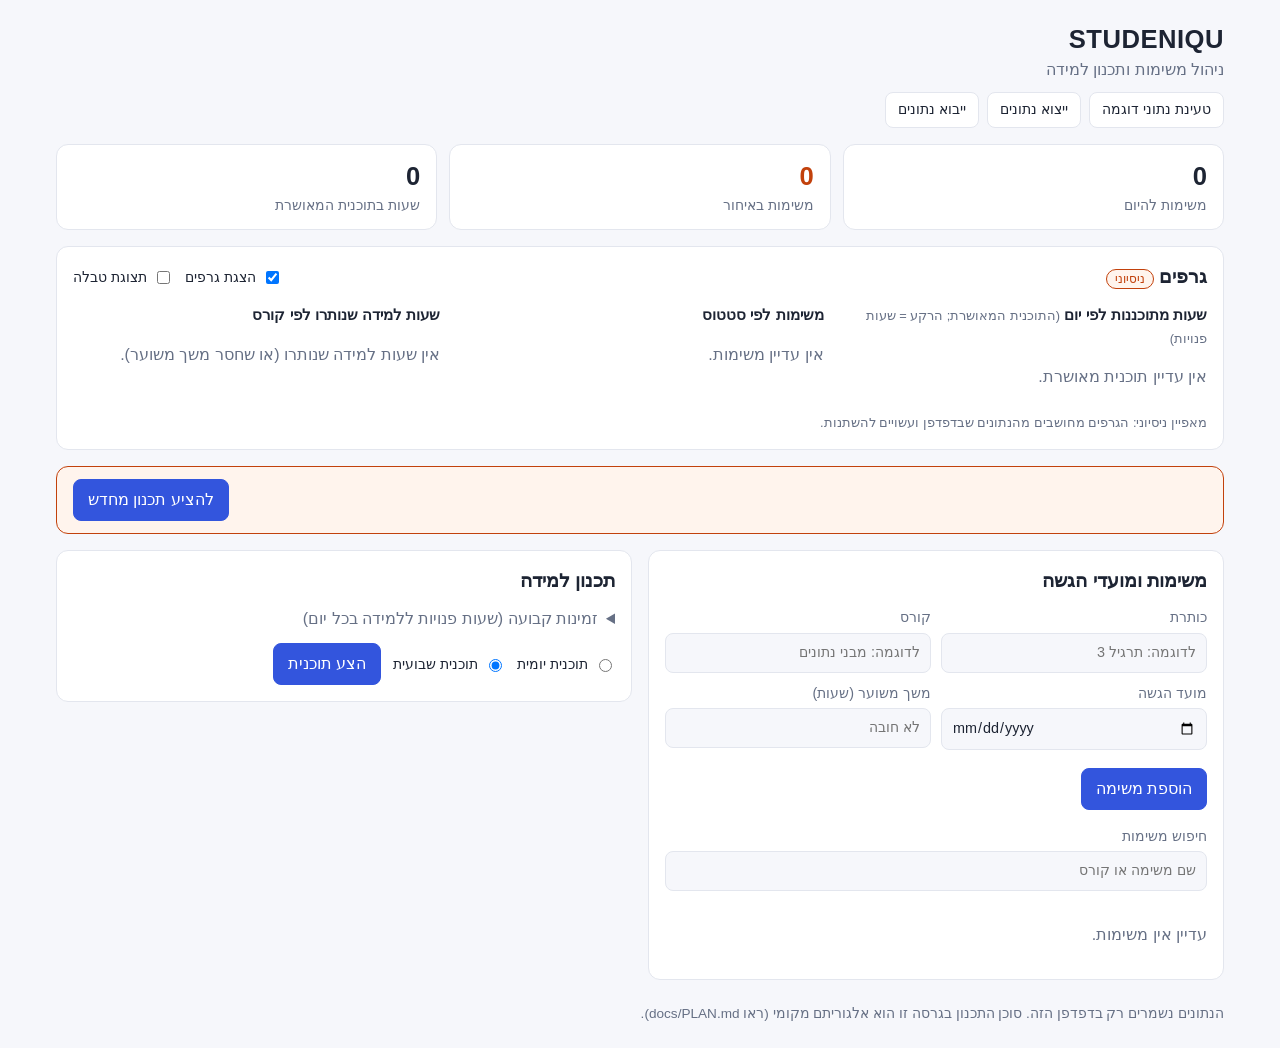
<file: index.html>
<!doctype html>
<html lang="he" dir="rtl">
<head>
  <meta charset="utf-8">
  <meta name="viewport" content="width=device-width, initial-scale=1">
  <title>STUDENIQU</title>
  <link rel="stylesheet" href="css/style.css">
</head>
<body>
  <header class="topbar">
    <h1>STUDENIQU</h1>
    <p class="tagline">ניהול משימות ותכנון למידה</p>
    <div class="toolbar" aria-label="נתונים">
      <button type="button" id="sample-btn" class="btn">טעינת נתוני דוגמה</button>
      <button type="button" id="export-btn" class="btn">ייצוא נתונים</button>
      <button type="button" id="import-btn" class="btn">ייבוא נתונים</button>
      <input type="file" id="import-file" accept=".json,application/json" hidden>
      <span id="data-msg" class="muted" role="status"></span>
    </div>
  </header>

  <main>
    <section class="summary" aria-label="סיכום">
      <div class="stat"><span class="stat-num" id="stat-today">0</span><span class="stat-label">משימות להיום</span></div>
      <div class="stat warn"><span class="stat-num" id="stat-overdue">0</span><span class="stat-label">משימות באיחור</span></div>
      <div class="stat"><span class="stat-num" id="stat-hours">0</span><span class="stat-label">שעות בתוכנית המאושרת</span></div>
    </section>

    <section class="card charts-card" aria-labelledby="charts-title">
      <div class="charts-head">
        <h2 id="charts-title">גרפים <span class="badge experimental">ניסיוני</span></h2>
        <div class="charts-controls">
          <label class="inline"><input type="checkbox" id="charts-toggle" checked> הצגת גרפים</label>
          <label class="inline"><input type="checkbox" id="charts-table"> תצוגת טבלה</label>
        </div>
      </div>
      <div id="charts-body" class="charts-grid">
        <figure class="chart">
          <figcaption>שעות מתוכננות לפי יום <span class="muted">(התוכנית המאושרת; הרקע = שעות פנויות)</span></figcaption>
          <div id="chart-hours"></div>
        </figure>
        <figure class="chart">
          <figcaption>משימות לפי סטטוס</figcaption>
          <div id="chart-status"></div>
        </figure>
        <figure class="chart">
          <figcaption>שעות למידה שנותרו לפי קורס</figcaption>
          <div id="chart-course"></div>
        </figure>
      </div>
      <p class="muted small">מאפיין ניסיוני: הגרפים מחושבים מהנתונים שבדפדפן ועשויים להשתנות.</p>
    </section>

    <div id="replan-banner" class="banner" hidden>
      <span id="replan-text"></span>
      <button type="button" id="replan-btn" class="btn primary">להציע תכנון מחדש</button>
    </div>

    <div class="grid">
      <!-- Tasks -->
      <section class="card" aria-labelledby="tasks-title">
        <h2 id="tasks-title">משימות ומועדי הגשה</h2>
        <form id="task-form" class="task-form" autocomplete="off">
          <input type="hidden" id="task-id">
          <label>כותרת<input id="task-title" required maxlength="120" placeholder="לדוגמה: תרגיל 3"></label>
          <label>קורס<input id="task-course" maxlength="80" placeholder="לדוגמה: מבני נתונים"></label>
          <label>מועד הגשה<input id="task-due" type="date" required></label>
          <label>משך משוער (שעות)<input id="task-hours" type="number" min="0" max="200" step="0.5" placeholder="לא חובה"></label>
          <div class="form-actions">
            <button type="submit" class="btn primary" id="task-submit">הוספת משימה</button>
            <button type="button" class="btn" id="task-cancel" hidden>ביטול עריכה</button>
          </div>
        </form>
        <label class="task-search">חיפוש משימות
          <input id="task-search" type="search" maxlength="80" placeholder="שם משימה או קורס">
        </label>
        <ul id="task-list" class="task-list"></ul>
        <p id="task-empty" class="muted">עדיין אין משימות.</p>
        <p id="task-no-results" class="muted" hidden>לא נמצאו משימות שמתאימות לחיפוש.</p>
      </section>

      <!-- Planner -->
      <section class="card" aria-labelledby="plan-title">
        <h2 id="plan-title">תכנון למידה</h2>

        <details class="availability">
          <summary>זמינות קבועה (שעות פנויות ללמידה בכל יום)</summary>
          <div id="availability" class="avail-grid"></div>
        </details>

        <div class="plan-controls">
          <label class="inline"><input type="radio" name="mode" value="day"> תוכנית יומית</label>
          <label class="inline"><input type="radio" name="mode" value="week" checked> תוכנית שבועית</label>
          <button type="button" id="propose-btn" class="btn primary">הצע תוכנית</button>
        </div>

        <div id="draft" hidden>
          <h3>הצעה לאישור <span class="badge">טיוטה, לא נשמרה</span></h3>
          <div id="draft-notes"></div>
          <div id="draft-days" class="days"></div>

          <div class="chat">
            <div id="chat-log" class="chat-log" aria-live="polite"></div>
            <form id="chat-form" class="chat-form" autocomplete="off">
              <input id="chat-input" placeholder='לדוגמה: "בלי יום שישי"' aria-label="בקשת שינוי">
              <button type="submit" class="btn">שליחה</button>
            </form>
          </div>

          <div class="form-actions">
            <button type="button" id="approve-btn" class="btn primary">אישור ושמירה</button>
            <button type="button" id="reject-btn" class="btn">דחייה</button>
          </div>
        </div>

        <div id="approved" hidden>
          <h3>התוכנית המאושרת <span class="muted" id="approved-meta"></span></h3>
          <div id="approved-days" class="days"></div>
        </div>
      </section>
    </div>
  </main>

  <footer class="footer muted">
    הנתונים נשמרים רק בדפדפן הזה. סוכן התכנון בגרסה זו הוא אלגוריתם מקומי (ראו docs/PLAN.md).
  </footer>

  <script src="js/planner.js"></script>
  <script src="js/chat.js"></script>
  <script src="js/data.js"></script>
  <script src="js/search.js"></script>
  <script src="data/sample-data.js"></script>
  <script src="js/charts.js"></script>
  <script src="js/app.js"></script>
</body>
</html>
</file>
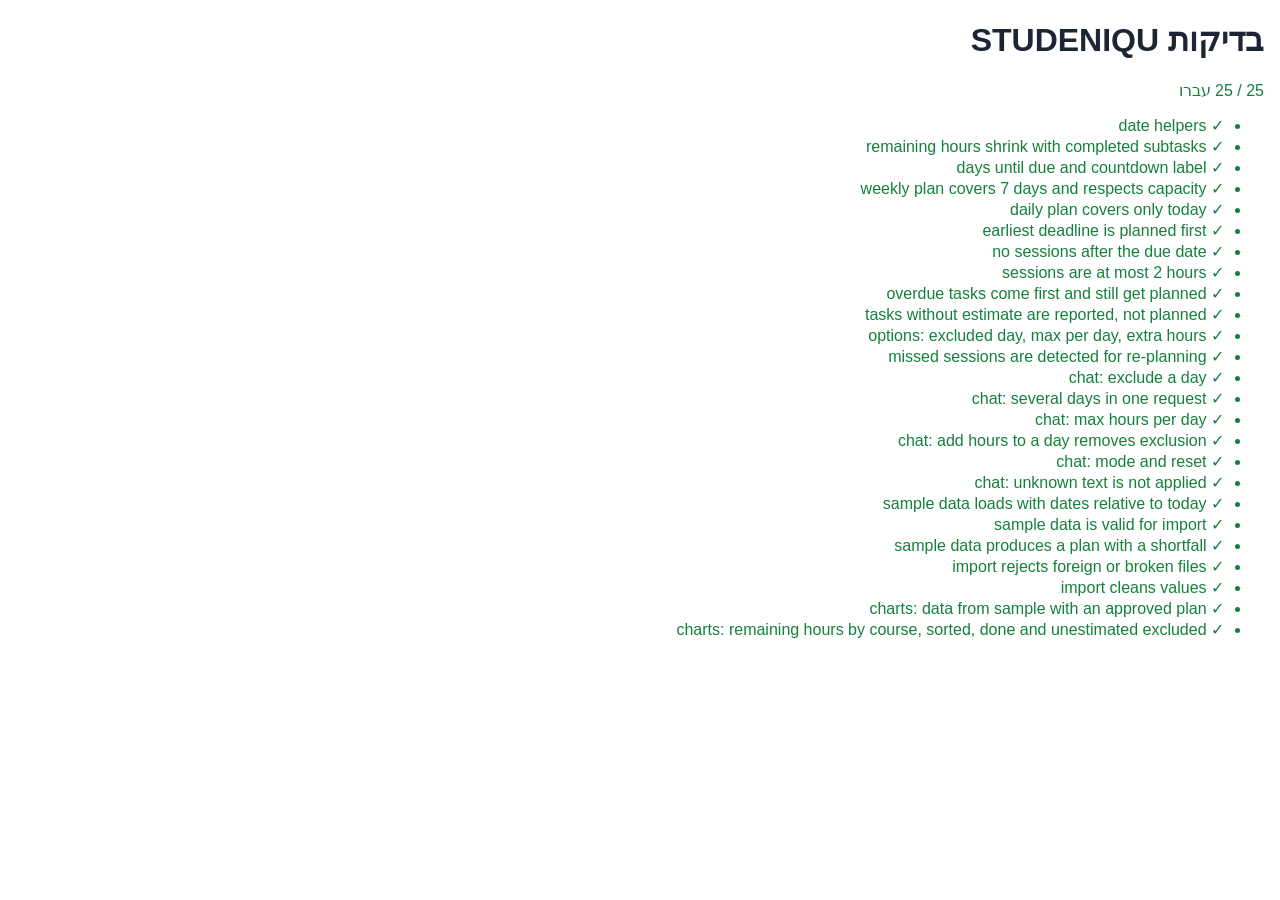
<file: tests/tests.html>
<!doctype html>
<html lang="he" dir="rtl">
<head>
  <meta charset="utf-8">
  <meta name="viewport" content="width=device-width, initial-scale=1">
  <title>STUDENIQU Tests</title>
  <style>
    body { font-family: "Segoe UI", Arial, sans-serif; margin: 16px; background: #fff; color: #1d2433; }
    .pass { color: #15803d; } .fail { color: #b91c1c; font-weight: 600; }
    li { margin: 2px 0; }
  </style>
</head>
<body>
  <h1>בדיקות STUDENIQU</h1>
  <p id="summary"></p>
  <ul id="results"></ul>
  <script src="../js/planner.js"></script>
  <script src="../js/chat.js"></script>
  <script src="../js/data.js"></script>
  <script src="../js/search.js"></script>
  <script src="../data/sample-data.js"></script>
  <script src="../js/charts.js"></script>
  <script src="planner.test.js"></script>
</body>
</html>
</file>
<file: css/style.css>
:root {
  --bg: #f6f7fb;
  --card: #ffffff;
  --text: #1d2433;
  --muted: #667085;
  --border: #e3e6ee;
  --primary: #3355dd;
  --primary-text: #ffffff;
  --warn: #c2410c;
  --warn-bg: #fff4ed;
  --ok: #15803d;
  --chip: #eef1fb;
}

@media (prefers-color-scheme: dark) {
  :root {
    --bg: #11141b;
    --card: #1a1f2a;
    --text: #e6e9f0;
    --muted: #98a2b3;
    --border: #2b3240;
    --primary: #6d8bff;
    --primary-text: #0b0e14;
    --warn: #fb923c;
    --warn-bg: #2a1d14;
    --ok: #4ade80;
    --chip: #232a38;
  }
}

* { box-sizing: border-box; }

body {
  margin: 0;
  font-family: "Segoe UI", Arial, sans-serif;
  background: var(--bg);
  color: var(--text);
  line-height: 1.5;
}

.topbar { padding: 20px 16px 8px; max-width: 1200px; margin: 0 auto; }
.topbar h1 { margin: 0; font-size: 1.6rem; letter-spacing: .5px; }
.tagline { margin: 0; color: var(--muted); }
.toolbar { display: flex; gap: 8px; align-items: center; flex-wrap: wrap; margin-top: 10px; }
.toolbar .btn { font-size: .9rem; padding: 6px 12px; }

main { max-width: 1200px; margin: 0 auto; padding: 8px 16px 24px; }

.summary { display: grid; grid-template-columns: repeat(3, 1fr); gap: 12px; margin-bottom: 16px; }
.stat { background: var(--card); border: 1px solid var(--border); border-radius: 12px; padding: 12px 16px; display: flex; flex-direction: column; }
.stat-num { font-size: 1.6rem; font-weight: 700; }
.stat-label { color: var(--muted); font-size: .9rem; }
.stat.warn .stat-num { color: var(--warn); }

.banner { display: flex; gap: 12px; align-items: center; justify-content: space-between; flex-wrap: wrap;
  background: var(--warn-bg); border: 1px solid var(--warn); border-radius: 12px; padding: 12px 16px; margin-bottom: 16px; }

.grid { display: grid; grid-template-columns: 1fr 1fr; gap: 16px; align-items: start; }
.card { background: var(--card); border: 1px solid var(--border); border-radius: 12px; padding: 16px; min-width: 0; }
.card h2 { margin: 0 0 12px; font-size: 1.2rem; }
.card h3 { margin: 16px 0 8px; font-size: 1.05rem; }

label { display: flex; flex-direction: column; gap: 4px; font-size: .9rem; color: var(--muted); }
label.inline { flex-direction: row; align-items: center; gap: 6px; color: var(--text); }
input { font: inherit; color: var(--text); background: var(--bg); border: 1px solid var(--border); border-radius: 8px; padding: 8px 10px; min-width: 0; }
input:focus { outline: 2px solid var(--primary); outline-offset: 1px; }

.task-form { display: grid; grid-template-columns: 1fr 1fr; gap: 10px; }
.form-actions { display: flex; gap: 8px; grid-column: 1 / -1; margin-top: 8px; flex-wrap: wrap; }

.btn { font: inherit; border: 1px solid var(--border); background: var(--card); color: var(--text); border-radius: 8px; padding: 8px 14px; cursor: pointer; }
.btn:hover { border-color: var(--primary); }
.btn.primary { background: var(--primary); color: var(--primary-text); border-color: var(--primary); }
.btn.small { padding: 2px 8px; font-size: .85rem; }
.btn.danger { color: var(--warn); }

.muted { color: var(--muted); }
.badge { font-size: .75rem; background: var(--chip); color: var(--muted); border-radius: 999px; padding: 2px 8px; font-weight: 400; }

.task-search { margin-top: 16px; }
.task-list { list-style: none; padding: 0; margin: 16px 0 0; display: flex; flex-direction: column; gap: 10px; }
.task { border: 1px solid var(--border); border-radius: 10px; padding: 10px 12px; }
.task.overdue { border-color: var(--warn); background: var(--warn-bg); }
.task.done .task-title { text-decoration: line-through; color: var(--muted); }
.task-head { display: flex; justify-content: space-between; gap: 8px; align-items: flex-start; flex-wrap: wrap; }
.task-title { font-weight: 600; }
.task-meta { font-size: .85rem; color: var(--muted); }
.task-meta .late { color: var(--warn); font-weight: 600; }
.task-meta .soon { color: var(--text); font-weight: 600; }
.task-actions { display: flex; gap: 6px; align-items: center; flex-wrap: wrap; }
.task-actions select { font: inherit; font-size: .85rem; color: var(--text); background: var(--bg); border: 1px solid var(--border); border-radius: 6px; padding: 2px 6px; }
.subtasks { list-style: none; padding: 0; margin: 8px 0 0; }
.subtasks li { display: flex; align-items: center; gap: 6px; font-size: .9rem; }
.subtasks li.done span { text-decoration: line-through; color: var(--muted); }
.sub-form { display: flex; gap: 6px; margin-top: 6px; }
.sub-form input { flex: 1; padding: 4px 8px; font-size: .9rem; }

.availability { margin-bottom: 12px; }
.availability summary { cursor: pointer; color: var(--muted); }
.avail-grid { display: grid; grid-template-columns: repeat(7, 1fr); gap: 6px; margin-top: 8px; }
.avail-grid label { align-items: center; text-align: center; }
.avail-grid input { width: 100%; text-align: center; }

.plan-controls { display: flex; gap: 12px; align-items: center; flex-wrap: wrap; }

.days { display: flex; flex-direction: column; gap: 8px; }
.day { border: 1px solid var(--border); border-radius: 10px; padding: 8px 12px; }
.day-head { display: flex; justify-content: space-between; font-weight: 600; }
.day-head .muted { font-weight: 400; font-size: .85rem; }
.session { display: flex; justify-content: space-between; gap: 8px; font-size: .9rem; padding: 2px 0; }
.note { border-radius: 10px; padding: 8px 12px; margin: 8px 0; font-size: .9rem; }
.note.warn { background: var(--warn-bg); border: 1px solid var(--warn); }
.note.info { background: var(--chip); }
.note ul { margin: 4px 0; padding-inline-start: 20px; }

.chat { margin-top: 12px; border-top: 1px solid var(--border); padding-top: 12px; }
.chat-log { display: flex; flex-direction: column; gap: 6px; max-height: 220px; overflow-y: auto; margin-bottom: 8px; }
.msg { padding: 6px 10px; border-radius: 10px; max-width: 90%; white-space: pre-line; font-size: .9rem; }
.msg.user { align-self: flex-start; background: var(--primary); color: var(--primary-text); }
.msg.bot { align-self: flex-end; background: var(--chip); }
.chat-form { display: flex; gap: 8px; }
.chat-form input { flex: 1; }

/* ---------- charts (experimental) ---------- */
:root {
  --series-1: #2a78d6;
  --chart-grid: #e1e0d9;
  --chart-axis: #c3c2b7;
  --chart-muted: #898781;
  --chart-capacity: #eef1fb;
}
@media (prefers-color-scheme: dark) {
  :root {
    --series-1: #3987e5;
    --chart-grid: #2c2c2a;
    --chart-axis: #383835;
    --chart-capacity: #232a38;
  }
}
.charts-card { margin-bottom: 16px; }
.charts-head { display: flex; justify-content: space-between; align-items: center; gap: 8px; flex-wrap: wrap; }
.charts-head h2 { margin: 0; }
.charts-controls { display: flex; gap: 12px; flex-wrap: wrap; }
.badge.experimental { background: var(--warn-bg); color: var(--warn); border: 1px solid var(--warn); }
.charts-grid { display: grid; grid-template-columns: repeat(3, 1fr); gap: 16px; margin-top: 12px; }
.chart { margin: 0; min-width: 0; }
.chart figcaption { font-weight: 600; font-size: .95rem; margin-bottom: 6px; }
.chart figcaption .muted { font-weight: 400; font-size: .8rem; }
/* SVG coordinates are laid out right-to-left by hand; ltr keeps text-anchor literal. */
.chart-svg { width: 100%; height: auto; display: block; overflow: visible; direction: ltr; }
.chart-svg .bar { fill: var(--series-1); }
.chart-svg .capacity { fill: var(--chart-capacity); }
.chart-svg .grid { stroke: var(--chart-grid); stroke-width: 1; }
.chart-svg .baseline { stroke: var(--chart-axis); stroke-width: 1; }
.chart-svg .tick { fill: var(--chart-muted); font-size: 11px; }
.chart-svg .label { fill: var(--muted); font-size: 12px; }
.chart-svg .value { fill: var(--text); font-size: 12px; font-weight: 600; }
.chart-svg .hit { fill: transparent; }
.chart-svg .mark:hover .hit, .chart-svg .mark:focus .hit { fill: var(--chip); }
.chart-svg .mark:focus { outline: none; }
.chart-table { width: 100%; border-collapse: collapse; font-size: .9rem; }
.chart-table th, .chart-table td { text-align: start; padding: 4px 6px; border-bottom: 1px solid var(--border); }
.small { font-size: .8rem; margin: 8px 0 0; }
@media (max-width: 860px) { .charts-grid { grid-template-columns: 1fr; } }

.footer { max-width: 1200px; margin: 0 auto; padding: 0 16px 24px; font-size: .85rem; }

@media (max-width: 860px) {
  .grid { grid-template-columns: 1fr; }
}
@media (max-width: 520px) {
  .summary { grid-template-columns: 1fr; }
  .task-form { grid-template-columns: 1fr; }
  .avail-grid { grid-template-columns: repeat(4, 1fr); }
}
</file>
